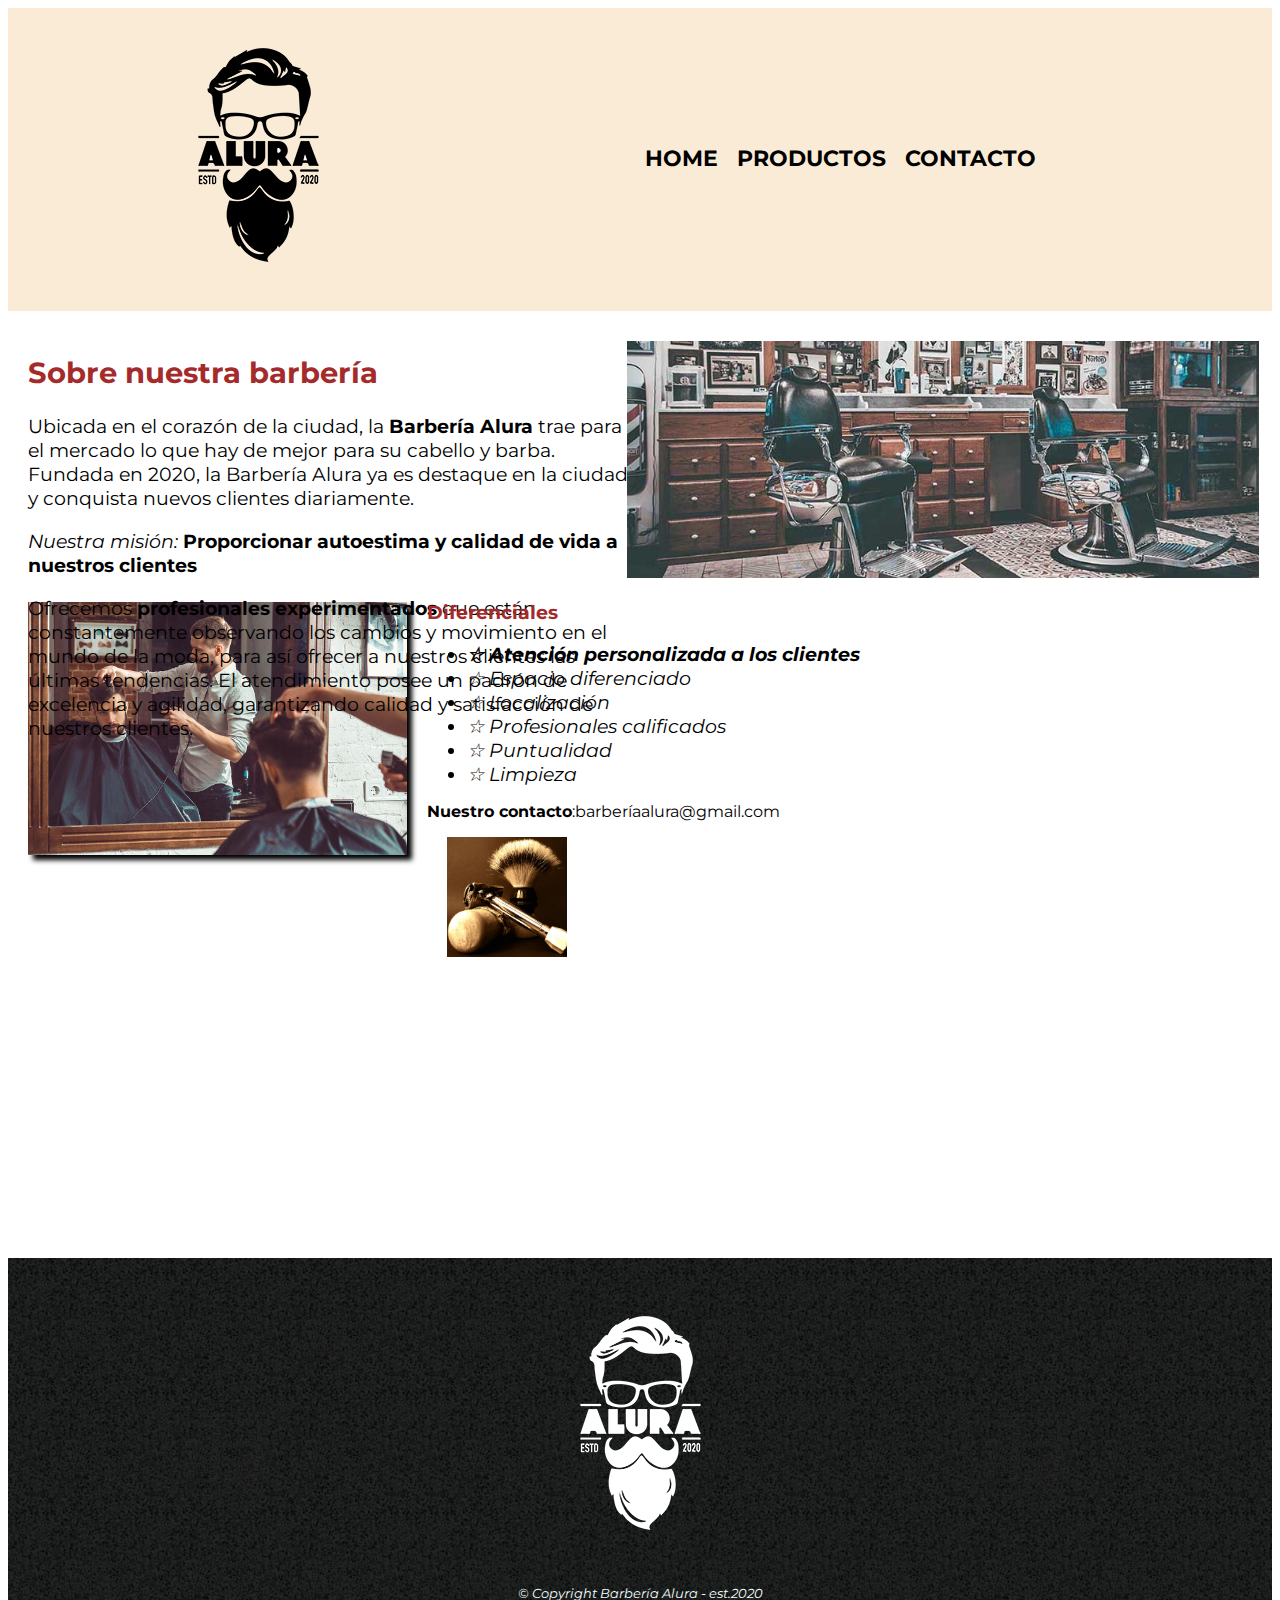
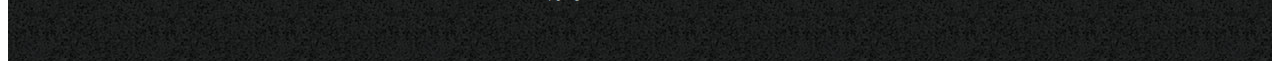
<file: index.html>
<!DOCTYPE html>

<meta charset = "UTF-8"> 
<meta name="viewport" content="width=device-width">

<html lang="es">

    <head>

        <title>Barbería Alura</title>

        <link rel="stylesheet" href="styleHomeBarbería.css">
        <!--Otra forma de modificar los tags-->

    </head>

    <header>
            
        <div class="caja">

            <h1><img src ="imagenes productos barbería/logo.png" alt="Logo de la barbería"></h1>

            <!--navegador-->
            <nav class="navegadorcontacto">

                <ul class="navegadorheader">

                    <li> <a href="index.html">Home</a></li>
                    <li> <a href="Barbería Alura - Nuestros productos .html">Productos</a></li>
                    <li> <a href="Barbería Alura - Contacto .html">Contacto</a></li>        

                </ul>

            </nav>

        </div>

    </header>

    <main>
        
        <body>

            <!--Fuente de la página-->
            <link rel="preconnect" href="https://fonts.googleapis.com">
            <link rel="preconnect" href="https://fonts.gstatic.com" crossorigin>
            <link href="https://fonts.googleapis.com/css2?family=Montserrat:wght@300&display=swap" rel="stylesheet">
    
            <!--Información-->
            <section class="sobreBarbería">
    
                <h2 style="color: brown;">Sobre nuestra barbería</h2>
    
                <p>Ubicada en el corazón de la ciudad, la <strong>Barbería Alura</strong> trae para el mercado lo que hay de mejor para su cabello y barba. Fundada en 2020, la Barbería Alura ya es destaque en la ciudad y conquista nuevos clientes diariamente. </p>
            
                <p><em>Nuestra misión:</em> <strong>Proporcionar autoestima y calidad de vida a nuestros clientes </strong></p>
            
                <p>Ofrecemos <strong>profesionales experimentados</strong> que están constantemente observando los cambios y movimiento en el mundo de la moda, para así ofrecer a nuestros clientes las últimas tendencias. El atendimiento posee un padrón de excelencia y agilidad, garantizando calidad y satisfacción de nuestros clientes. </p>
    
            </section>
    
            <img class="imagenSalón"; src ="Imágenes de la página/banner.jpg">
            
            <!--Diferenciales-->
            <img src ="Imágenes de la página/peluquero ejemplo.jpg" class="imagenPeluquero">

            <section class="diferenciales">
     
                <h3 style="color: brown;">Diferenciales</h3>
                <ul class="listaDiferenciales">
                    <li class="items">Atención personalizada a los clientes</li>
                    <li class="items">Espacio diferenciado</li>
                    <li class="items">Localización</li>
                    <li class="items">Profesionales calificados</li>
                    <li class="items">Puntualidad</li>
                    <li class="items">Limpieza</li>
                </ul>
    
                <p class="mailContacto"><strong>Nuestro contacto</strong>:barberíaalura@gmail.com </p>

                <img class="imagenUtensilios" src="Imágenes de la página/utensilios .jpg" alt="Utensilios de la barbería">
    
            </section>

            <!--Video demostrativo-->
            <div class="video" >

                <iframe width="100%" height="315" src="https://www.youtube.com/embed/wcVVXUV0YUY" title="YouTube video player" frameborder="0" allow="accelerometer; autoplay; clipboard-write; encrypted-media; gyroscope; picture-in-picture" allowfullscreen></iframe>

            </div>
    
        </body>

    </main>
    
    <footer>
        <img src="imagenes productos barbería/logo-blanco.png" alt="Logo de la barbería">
        <p class="copyright">&copy Copyright Barbería Alura - est.2020</p>
    </footer>

</html>
</file>
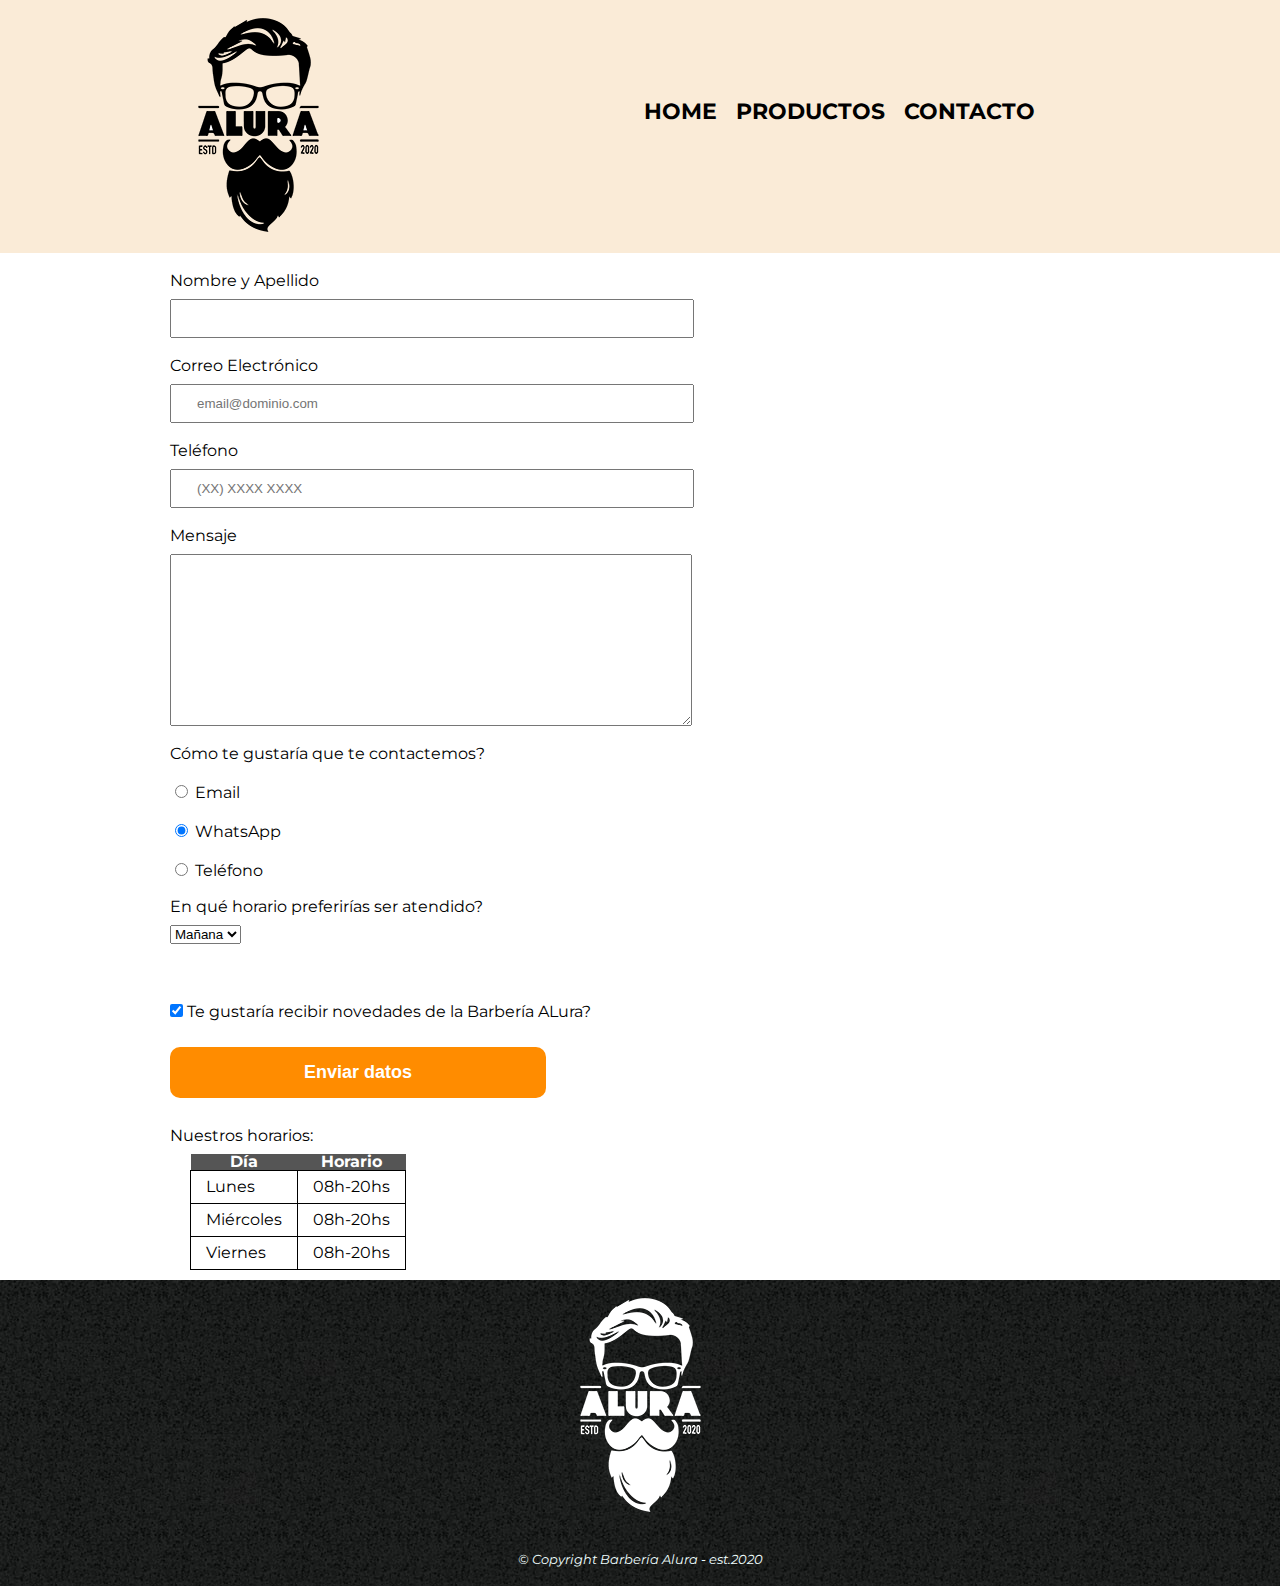
<file: Barbería Alura - Contacto .html>
<!DOCTYPE html> 

<meta charset = "UTF-8"> 

<html lang="es">

    <head>

        <title>Barbería Alura - Contacto</title>
        <link rel="stylesheet" href="styleContactoBarbería.css">     
        <link rel="stylesheet" href="reset.css">     

    </head>

    <body>

        <link rel="preconnect" href="https://fonts.googleapis.com">
        <link rel="preconnect" href="https://fonts.gstatic.com" crossorigin>
        <link href="https://fonts.googleapis.com/css2?family=Montserrat:wght@300&display=swap" rel="stylesheet">

        <header>
        
            <div class="caja">

                <h1><img src ="imagenes productos barbería/logo.png" alt="Logo de la barbería"></h1>

                <nav class="navegadorcontacto">

                    <ul class="navegadorheader">

                        <li> <a href="index.html">Home</a></li>
                        <li> <a href="Barbería Alura - Nuestros productos .html">Productos</a></li>
                        <li> <a href="Barbería Alura - Contacto .html">Contacto</a></li>        

                    </ul>

                </nav>

            </div>

        </header>

        <main>

            <form class="formulario">

                <!--Formularios-->
                <label class="etiquetasFormulario" for="nombreApellido">Nombre y Apellido</label>
                <input 
                    class="elementosFormulario" 
                    type="text" 
                    id="nombreApellido" 
                    required> <!--Cuando cliqueamos en nombre y apellido nos manda a escribir en el input-->

                <label class="etiquetasFormulario" for="correoElectrónico">Correo Electrónico</label>
                <input class="elementosFormulario" 
                    type="email" 
                    id="correoElectrónico" 
                    placeholder="email@dominio.com">

                <label class="etiquetasFormulario" for="teléfono">Teléfono</label>
                <input class="elementosFormulario" 
                    type="tel" 
                    id="teléfono"
                    required
                    placeholder="(XX) XXXX XXXX">

                <!--Formulario de texto-->
                <label class="etiquetasFormulario" for="mensaje">Mensaje</label>
                <textarea 
                    class="elementosFormulario" 
                    id="mensaje" 
                    cols="68" 
                    rows="10" 
                    required >
                </textarea>
                
                <!--Lista de radios-->
                <div>
                    
                    <p>Cómo te gustaría que te contactemos?</p>

                    <label class="etiquetasFormulario" for="radio-email">
                        <input type="radio" 
                        name="contacto" 
                        value="email" 
                        id="radio-email">
                    Email
                    </label>

                    <label class="etiquetasFormulario" for="radio-wpp">
                        <input 
                        type="radio" 
                        name="contacto" 
                        value="wpp" 
                        id="radio-wpp"
                        checked>
                    WhatsApp
                    </label>

                    <label class="etiquetasFormulario" for="radio-teléfono">
                        <input 
                        type="radio" 
                        name="contacto" v
                        alue="teléfono" 
                        id="radio-teléfono">
                    Teléfono
                    </label>

                </div>
                
                
                <!--Elección de horario-->
                <div>

                    <p class="etiquetasFormulario" >En qué horario preferirías ser atendido?</p>
                    <select class="selectTurno">
    
                        <option>Mañana</option>
                        <option>Tarde</option>
                        <option>Noche</option>
    
                    </select>

                </div>

                <!--Checkbox-->
                <label class="etiquetasFormulario">
                    
                    <input 
                    class="checkbox" 
                    type="checkbox"
                    checked>  
                    
                Te gustaría recibir novedades de la Barbería ALura?
                </label>

                <!--Botón enviar datos-->
                <input class="enviarDatos" type="submit" value="Enviar datos">

            </form>

            <!--Tabla de horarios-->
            <p>Nuestros horarios:</p>

            <table class="tablaHorarios">
                <thead>

                    <tr>
                        <th>Día</th>
                        <th>Horario</th>
                    </tr>
    
                </thead>

                <tbody>

                    <tr>
                        <td class="líneasTablaHorarios">Lunes</td>
                        <td class="líneasTablaHorarios">08h-20hs</td>
                    </tr>
    
                    <tr>
                        <td class="líneasTablaHorarios">Miércoles</td>
                        <td class="líneasTablaHorarios">08h-20hs</td>
                    </tr>
    
                    <tr>
                        <td class="líneasTablaHorarios">Viernes</td>
                        <td class="líneasTablaHorarios">08h-20hs</td>
                    </tr>

                </tbody>
            </table>

        </main>

        <footer>

            <img src="imagenes productos barbería/logo-blanco.png" alt="Logo de la barbería">
            <p class="copyright">&copy Copyright Barbería Alura - est.2020</p>

        </footer>

    </body>

</html>
</file>
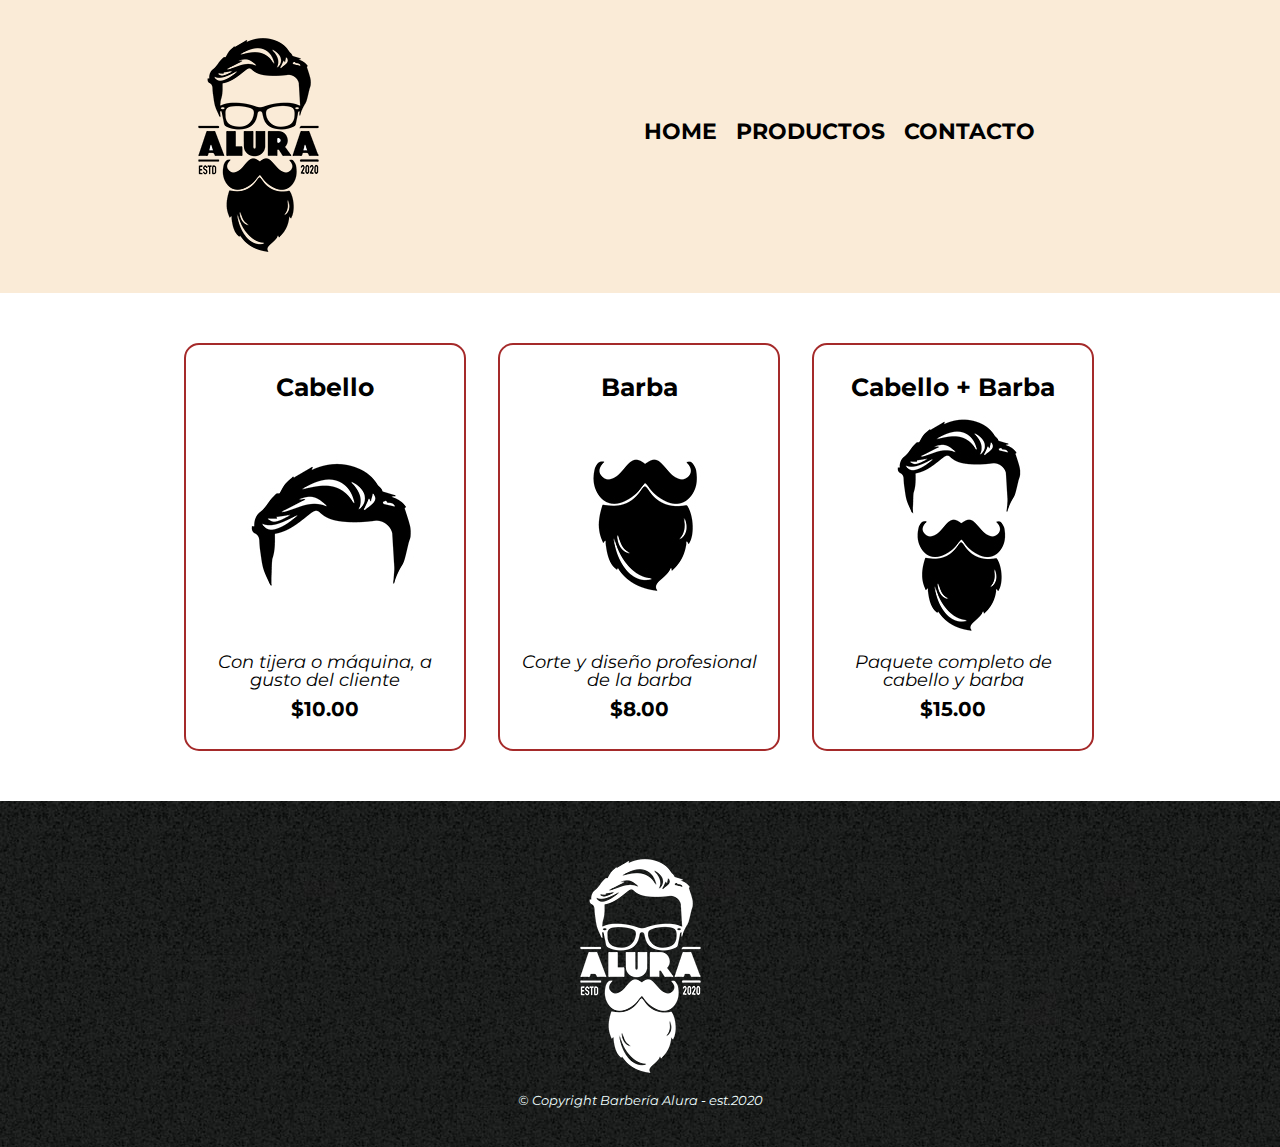
<file: Barbería Alura - Nuestros productos .html>
<!DOCTYPE html>

<html lang="es">

    <head>

        <meta charset = "UTF-8">
        <title>Productos - Barbería Alura</title>
        <link rel="stylesheet" href="reset.css">
        <link rel="stylesheet" href="styleProductosBarbería .css">
    
    </head>

    <body>

        <link rel="preconnect" href="https://fonts.googleapis.com">
        <link rel="preconnect" href="https://fonts.gstatic.com" crossorigin>
        <link href="https://fonts.googleapis.com/css2?family=Montserrat:wght@300&display=swap" rel="stylesheet">

        <header>
        
            <div class="caja">

                <h1><img src ="imagenes productos barbería/logo.png"></h1>

                <nav>
    
                    <ul class="navegadorheader">
    
                        <li> <a href="index.html">Home</a></li>
                        <li> <a href="Barbería Alura - Nuestros productos .html">Productos</a></li>
                        <li> <a href="Barbería Alura - Contacto .html">Contacto</a></li>        

                    </ul>
    
                </nav>

            </div>

        </header>

        <main>

            <ul class="listacortes">

                <li class="mainelementoscortes">
                    
                    <h2>Cabello</h2>
                    <img src="imagenes productos barbería/cabello.jpg">
                    <p class="producto-descripción">Con tijera o máquina, a gusto del cliente</p>
                    <p class="producto-precio">$10.00</p>
                
                </li>
                <li class="mainelementoscortes">
                    
                    <h2>Barba</h2>
                    <img src="imagenes productos barbería/barba.jpg">
                    <p class="producto-descripción">Corte y diseño profesional de la barba</p>
                    <p class="producto-precio">$8.00</p>
                
                </li>
                <li class="mainelementoscortes">
                    
                    <h2>Cabello + Barba</h2>
                    <img src="imagenes productos barbería/cabello+barba.jpg">
                    <p class="producto-descripción">Paquete completo de cabello y barba</p>
                    <p class="producto-precio">$15.00</p>
                
                </li>

            </ul>

        </main>

        <footer>

            <img src="imagenes productos barbería/logo-blanco.png">
            <p class="copyright">&copy Copyright Barbería Alura - est.2020</p>

        </footer>

    </body>

</html>
</file>
<file: styleHomeBarbería.css>
/*header*/
header{
    background-color:antiquewhite;
}

.caja{
    position: relative;
    width: 940px;
    margin: 0 auto;
    padding: 1px;
}

body{
    font-family: 'Montserrat', sans-serif;
}

/*navegador*/
.navegadorcontacto{
    position: absolute;
    top: 40%;
    right: 8%;
}

nav li{
    display:inline-block;
    margin: 0 0 0 15px;
}

nav a{
    text-transform: uppercase;
    font-weight: bold;
    font-size: 22px;
    text-decoration: none;
    color:black;
}

nav a:hover{
    color:brown;
    text-decoration:underline;
}

nav a:hover{
    color:brown;
    text-decoration:underline;
}

/*Información*/
.imagenSalón{
    width:50%;
    display: inline-block;
    padding-left: 49%;
    padding-top: 30px;
}

.sobreBarbería{
    padding: 20px;
    display: inline-block;
    position: absolute;
    width:47%;
    font-size: larger;
    clear:left;
}

/*Diferenciales*/
.items{
    font-style:oblique;
    font-size: larger;
}

.items:before{
    content:"☆ ";
}

.items:first-child{
    font-weight: bold;
}

.diferenciales{
    display:inline-block;
    vertical-align: top;
    position: absolute;
    width:640px;
    margin: 0 auto;
}

.imagenPeluquero{
    width: 30%;
    display: inline-block;
    margin: 20px;
    box-shadow: 5px 5px 5px black;
}

.imagenUtensilios{
    width:120px;
    float:left;
    margin:0 20px;
}


/*Video demostrativo*/
.video{
   width: 560px;
   margin: 30px auto;
}


/*footer*/
footer{
    text-align:center;
    background-color: black;
    background: url(bg.jpg);
    padding: 40px;
    margin:0 auto;
}

.copyright{
    color: azure;
    font-style: italic;
    font-size: 13px;
    
    margin-bottom: 0px;
    
    padding: 20px;
}

@media screen and (max-width:480px){

    .caja, .video, .sobreBarbería, .diferenciales{
        width: auto;
        margin: auto;
    }

    .navegadorcontacto{
        position: absolute;
        text-align: right;
    }

    footer{
        height:20%;
    }
}
</file>
<file: styleContactoBarbería.css>
/*header*/
header{
    background-color:antiquewhite;
    padding: 20px 0;
}

body{
    margin:0px;
    font-family: 'Montserrat', sans-serif;
}

.caja{
    position: relative;
    width: 940px;
    margin: 0 auto;
}


/*navegador*/
.navegadorcontacto{
    position: absolute;
    top: 40%;
    right: 8%;
}

nav li{
    display:inline-block;
    margin: 0 0 0 15px;
}

nav a{
    text-transform: uppercase;
    font-weight: bold;
    font-size: 22px;
    text-decoration: none;
    color:black
}

nav a:hover{
    color:brown;
    text-decoration:underline;
}

/*formulario*/
main{
    width: 940px;
    margin:0 auto;
}

.etiquetasFormulario{
    display:block;
    margin: 20px 0 10px;
}

.elementosFormulario{
    display:block;
    margin: 0 0 20px;
    padding: 10px 25px;
    width:50%; /*50% de los 940px que abarca el main*/
}

input value{
    padding: 20px;
}

form{
    margin:40px 0;
}

.checkbox{
    margin:20px 0;
}

.selectTurno{
    margin-bottom: 20px;
}

.enviarDatos{
    width:40%;
    padding: 15px 0;
    margin-bottom: 30px;
    font-weight: bold;
    font-size: 18px;
    color: white;
    background-color: darkorange;
    border: none;
    border-radius: 10px;
    transition: 1s all;
    cursor: pointer;
}

.enviarDatos:hover{
    background-color: orange;
    transform: scale(1.05);
}

/*tabla de horarios*/
.tablaHorarios{
    margin: 10px 20px;
}

thead{
    background-color: #555555;
    color:white;
    font-weight: bold;
    padding: 20px 10px;
}

.líneasTablaHorarios{
    border:1px solid #000000;
    padding:8px 15px;

}


/*footer*/
footer{
    text-align:center;
    background-color: black;
    background: url(bg.jpg);
    padding: 40px;
    margin:0 auto;
}

.copyright{
    color: azure;
    font-style: italic;
    font-size: 13px;
    
    margin-bottom: 0px;
    
    padding: 20px;
}
</file>
<file: styleProductosBarbería .css>
/*header*/
header{
    background-color:antiquewhite;
    padding: 20px 0;
}

body{
    font-family: 'Montserrat', sans-serif;
}

.caja{
    position: relative;
    width: 940px;
    margin: 0 auto;
}


/*navegador*/
.navegadorheader{
    position: absolute;
    top: 40%;
    right: 8%;
}

nav li{
    display:inline-block;
    margin: 0 0 0 15px;
}

nav a{
    text-transform: uppercase;
    font-weight: bold;
    font-size: 22px;
    text-decoration: none;
    color:black
}

nav a:hover{
    color:brown;
    text-decoration:underline;
}


/*lista de productos*/
.listacortes{
    width: 940px;
    margin: 0 auto;
    padding: 50px;
}

.mainelementoscortes{
    display:inline-block;
    text-align: center;
    width:30%;
    vertical-align: top;
    
    /*Ajustar tamaño de los elementos*/
    margin:0 1.5%;
    padding: 30px 20px;
    box-sizing: border-box;

    /*Generar borde*/
    border-color:brown;
    border-width: 2px;
    border-style:solid;
    border-radius: 15px;
}

.mainelementoscortes:hover{
    border-color:#c78c19;
    cursor: pointer;
}

.mainelementoscortes:hover h2{
    font-size: 29px;
}

.mainelementoscortes:active{
    border-color:black;
}


ul h2{
    font-size:25px;
    font-weight:bold;
}
.producto-descripción{
    font-size: 18px;
    font-style: italic;
}

.producto-precio{
    font-size:20px;
    font-weight: bold;
    margin-top:10px;
}


/*footer*/
footer{
    text-align:center;
    background-color: black;
    background: url(bg.jpg);
    padding: 40px;
    margin:0 auto;
}

.copyright{
    color: azure;
    font-style: italic;
    font-size: 13px;
    
    margin: -20px;
    padding: 20px;
}
</file>
